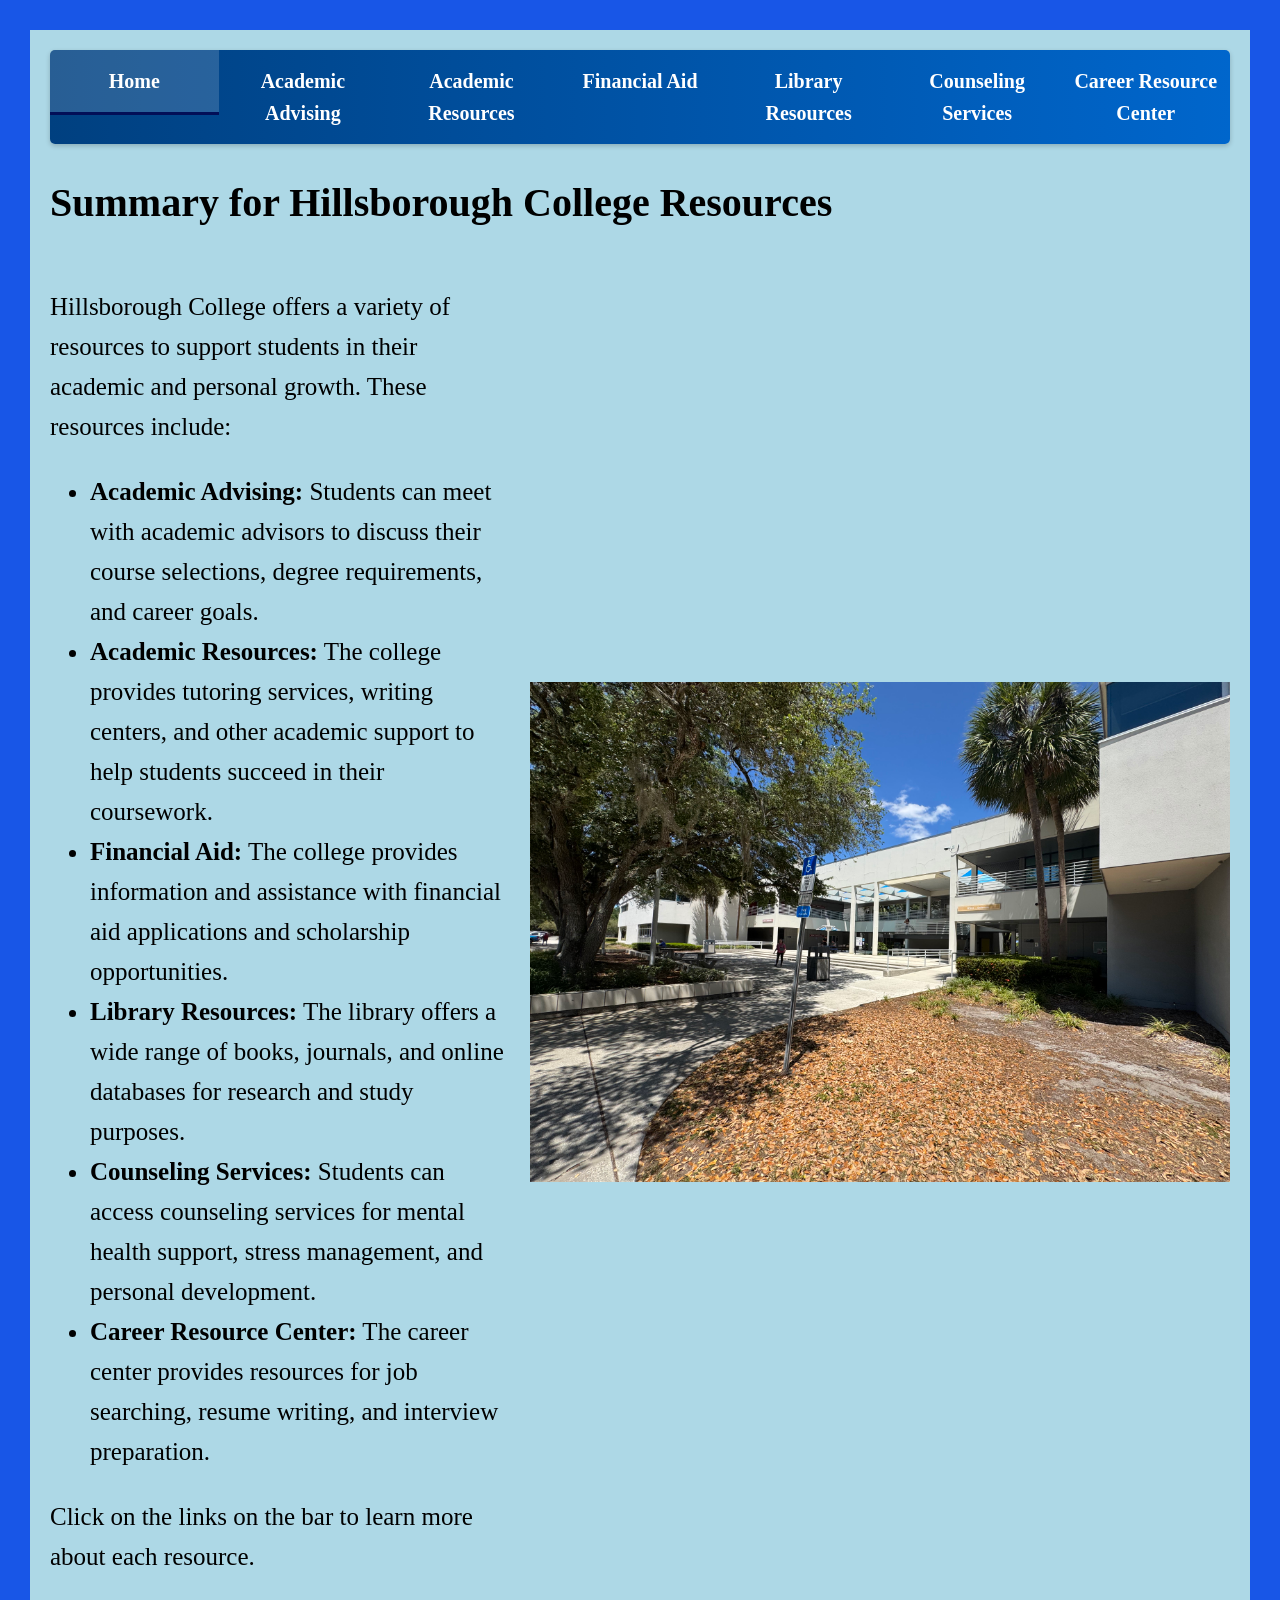
<file: Possible-website/Main/index.html>
<!DOCTYPE html>
<html>
<head>
    <title>Summary for Hillsborough college resources</title>
    <link rel="stylesheet" type="text/css" href="styles.css">
    <meta name="viewport" content="width=device-width, initial-scale=1.0">
    <meta charset="UTF-8">
</head>
<body>
    <nav>
        <ul>
            <li><a href="index.html" class="active">Home</a></li>
            <li><a href="Sub-Pages/academic-advising.html">Academic Advising</a></li>
            <li><a href="Sub-Pages/academic-resources.html">Academic Resources</a></li>
            <li><a href="Sub-Pages/financial-aid.html">Financial Aid</a></li>
            <li><a href="Sub-Pages/library-resources.html">Library Resources</a></li>
            <li><a href="Sub-Pages/counseling-services.html">Counseling Services</a></li>
            <li><a href="Sub-Pages/career-resource.html">Career Resource Center</a></li>
        </ul>
    </nav>
    <h1>Summary for Hillsborough College Resources</h1>
    <div style="display: flex; align-items: center; gap: 20px; font-size: 25px;">
        <div style="flex: 1;">
            <p>Hillsborough College offers a variety of resources to support students in their academic and personal growth. These resources include:</p>
            <ul style="font-size:25px">
                <li><strong>Academic Advising:</strong> Students can meet with academic advisors to discuss their course selections, degree requirements, and career goals.</li>
                <li><strong>Academic Resources:</strong> The college provides tutoring services, writing centers, and other academic support to help students succeed in their coursework.</li>
                <li><strong>Financial Aid:</strong> The college provides information and assistance with financial aid applications and scholarship opportunities.</li>
                <li><strong>Library Resources:</strong> The library offers a wide range of books, journals, and online databases for research and study purposes.</li>
                <li><strong>Counseling Services:</strong> Students can access counseling services for mental health support, stress management, and personal development.</li>
                <li><strong>Career Resource Center:</strong> The career center provides resources for job searching, resume writing, and interview preparation.</li>
            </ul>
            <p>Click on the links on the bar to learn more about each resource.</p>
        </div>
        <img src="./images/campus.jpg" alt="Image of Hillsborough College Campus" style="width: 700px; height: 500px;">
    </div>
</body>
</html>
</file>
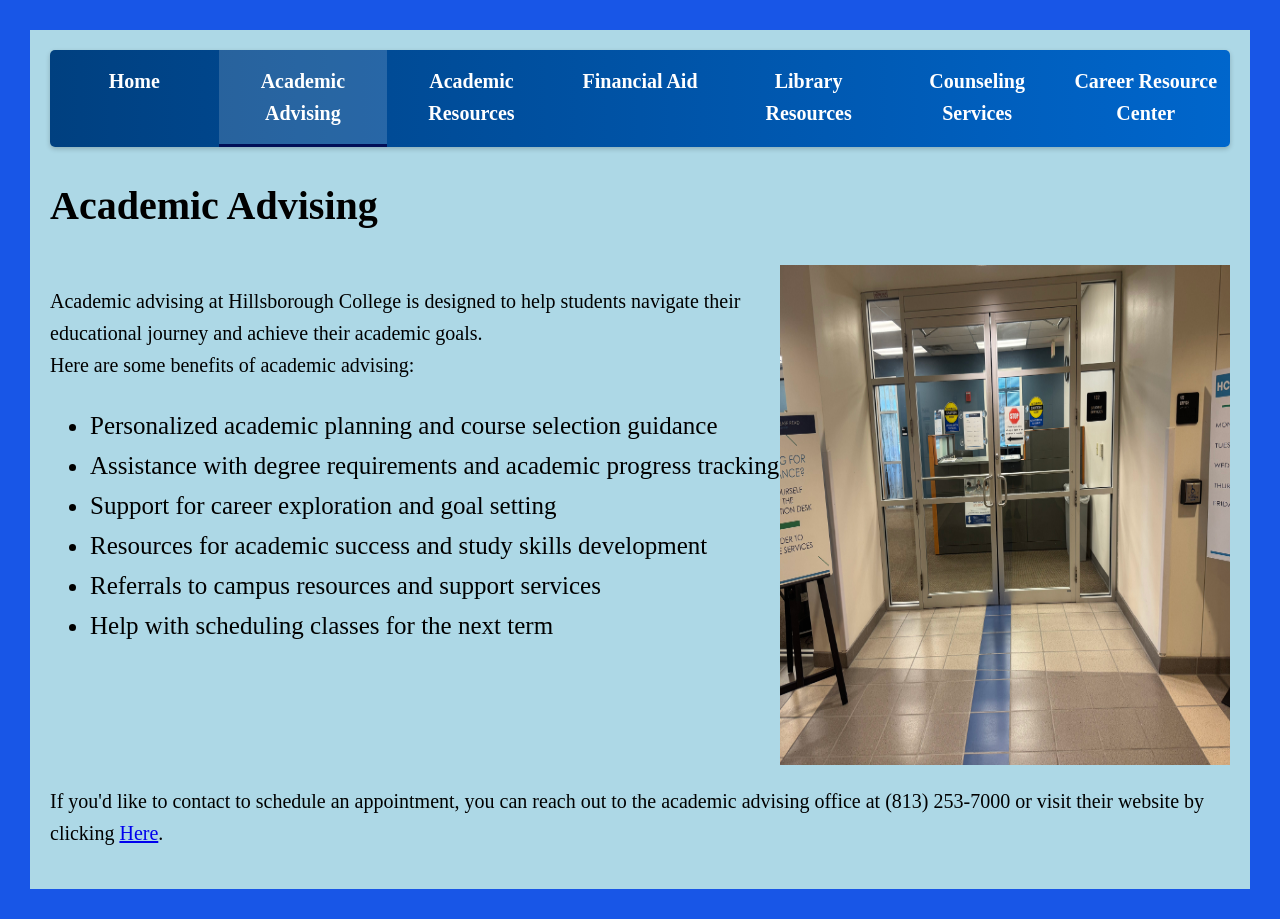
<file: Possible-website/Main/Sub-Pages/academic-advising.html>
<!DOCTYPE html>
<html>
<head>
    <title>Academic Advising</title>
    <link rel="stylesheet" type="text/css" href="../styles.css">
    <meta name="viewport" content="width=device-width, initial-scale=1.0">
    <meta charset="UTF-8">
</head>
<body>
    <nav>
        <ul>
            <li><a href="../index.html">Home</a></li>
            <li><a href="academic-advising.html" class="active">Academic Advising</a></li>
            <li><a href="academic-resources.html">Academic Resources</a></li>
            <li><a href="financial-aid.html">Financial Aid</a></li>
            <li><a href="library-resources.html">Library Resources</a></li>
            <li><a href="counseling-services.html">Counseling Services</a></li>
            <li><a href="career-resource.html">Career Resource Center</a></li>
        </ul>
    </nav>
    <h1>Academic Advising</h1>
    <div style="display: flex; align-items: flex-start;">
        <div>
            <p>Academic advising at Hillsborough College is designed to help students navigate their educational journey and achieve their academic goals.<br>
            Here are some benefits of academic advising:</p>
            <ul style ="font-size: 25px;">
                <li>Personalized academic planning and course selection guidance</li>
                <li>Assistance with degree requirements and academic progress tracking</li>
                <li>Support for career exploration and goal setting</li>
                <li>Resources for academic success and study skills development</li>
                <li>Referrals to campus resources and support services</li>
                <li>Help with scheduling classes for the next term</li>
            </ul>
        </div>
        <img src="../images/sucess.jpg" alt="Image of Academic Advising" style="width: 450px; height: 500px; margin-left: auto;">
    </div>
    <p> If you'd like to contact to schedule an appointment, you can reach out to the academic advising office at (813) 253-7000 or visit their website by clicking <a href="https://www.hcfl.edu/support-services/academic-advising" target="_blank">Here</a>.</p>
</body>
</html>
</file>
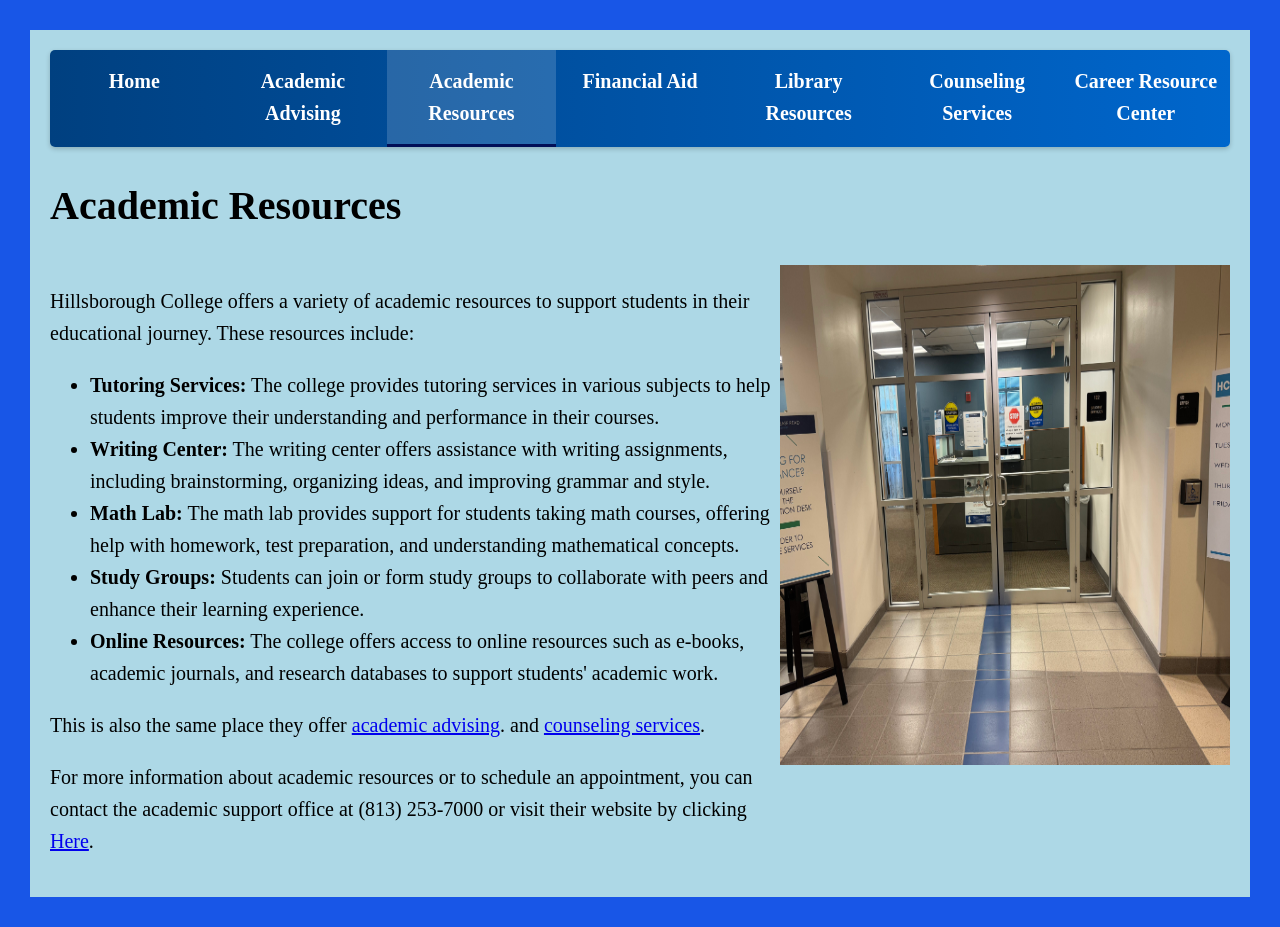
<file: Possible-website/Main/Sub-Pages/academic-resources.html>
<!DOCTYPE html>
<html>
<head>
    <title>Academic Resources</title>
    <link rel="stylesheet" type="text/css" href="../styles.css">
    <meta name="viewport" content="width=device-width, initial-scale=1.0">
    <meta charset="UTF-8">
</head>
<body>
    <nav>
        <ul>
            <li><a href="../index.html">Home</a></li>
            <li><a href="academic-advising.html">Academic Advising</a></li>
            <li><a href="academic-resources.html" class="active">Academic Resources</a></li>
            <li><a href="financial-aid.html">Financial Aid</a></li>
            <li><a href="library-resources.html">Library Resources</a></li>
            <li><a href="counseling-services.html">Counseling Services</a></li>
            <li><a href="career-resource.html">Career Resource Center</a></li>
        </ul>
    </nav>
    <h1>Academic Resources</h1>
    <div style="display: flex; align-items: flex-start;">
        <div>
    <p>Hillsborough College offers a variety of academic resources to support students in their educational journey. These resources include:</p>
    <ul>
        <li><strong>Tutoring Services:</strong> The college provides tutoring services in various subjects to help students improve their understanding and performance in their courses.</li>
        <li><strong>Writing Center:</strong> The writing center offers assistance with writing assignments, including brainstorming, organizing ideas, and improving grammar and style.</li>
        <li><strong>Math Lab:</strong> The math lab provides support for students taking math courses, offering help with homework, test preparation, and understanding mathematical concepts.</li>
        <li><strong>Study Groups:</strong> Students can join or form study groups to collaborate with peers and enhance their learning experience.</li>
        <li><strong>Online Resources:</strong> The college offers access to online resources such as e-books, academic journals, and research databases to support students' academic work.</li>
    </ul>
    <p>This is also the same place they offer <a href="academic-advising.html"> academic advising</a>. and <a href="counseling-services.html">counseling services</a>.</p>
    <p>For more information about academic resources or to schedule an appointment, you can contact the academic support office at (813) 253-7000 or visit their website by clicking <a href="https://www.hcfl.edu/student-services/academic-success-centers" target="_blank">Here</a>.</p>
        </div>
        <img src="../images/sucess.jpg" alt="Image of Academic Resources" style="width: 450px; height: 500px; margin-left: auto;">
    </div>
</body>
</html>
</file>
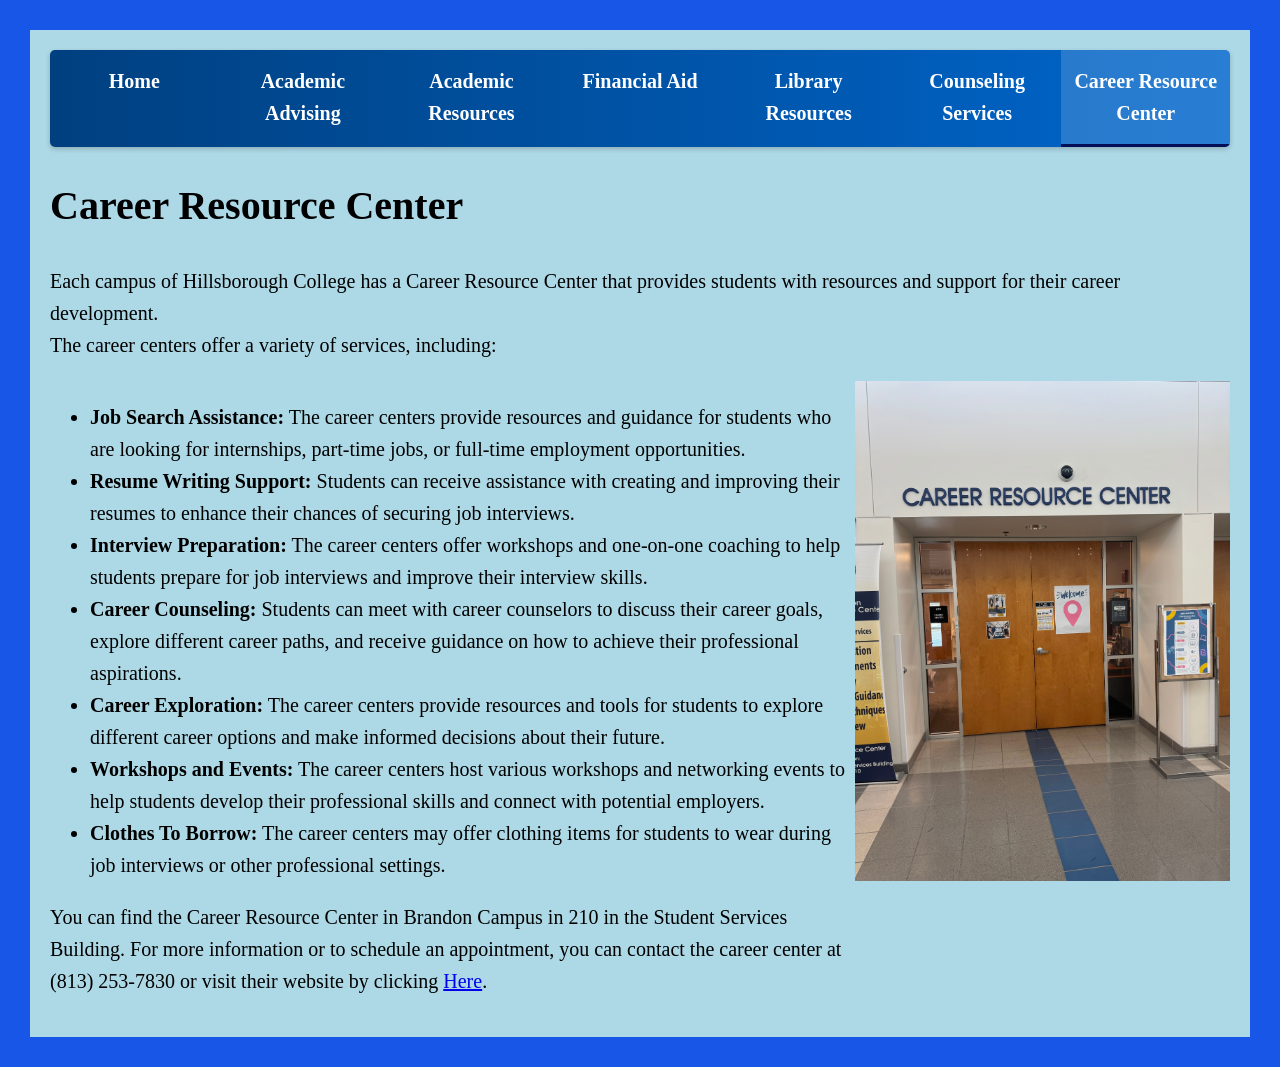
<file: Possible-website/Main/Sub-Pages/career-resource.html>
<!DOCTYPE html>
<html>
<head>
    <title>Career Resource Center</title>
    <link rel="stylesheet" type="text/css" href="../styles.css">
    <meta name="viewport" content="width=device-width, initial-scale=1.0">
    <meta charset="UTF-8">
</head>
<body>
    <nav>
        <ul>
            <li><a href="../index.html">Home</a></li>
            <li><a href="academic-advising.html">Academic Advising</a></li>
            <li><a href="academic-resources.html">Academic Resources</a></li>
            <li><a href="financial-aid.html">Financial Aid</a></li>
            <li><a href="library-resources.html">Library Resources</a></li>
            <li><a href="counseling-services.html">Counseling Services</a></li>
            <li><a href="career-resource.html" class="active">Career Resource Center</a></li>
        </ul>
    </nav>
    <h1>Career Resource Center</h1>
    <p>Each campus of Hillsborough College has a Career Resource Center that provides students with resources and support for their career development.<br> The career centers offer a variety of services, including:</p>
    <div style="display: flex; align-items: flex-start;">
        <div>
            <ul>
                <li><strong>Job Search Assistance:</strong> The career centers provide resources and guidance for students who are looking for internships, part-time jobs, or full-time employment opportunities.</li>
                <li><strong>Resume Writing Support:</strong> Students can receive assistance with creating and improving their resumes to enhance their chances of securing job interviews.</li>
                <li><strong>Interview Preparation:</strong> The career centers offer workshops and one-on-one coaching to help students prepare for job interviews and improve their interview skills.</li>
                <li><strong>Career Counseling:</strong> Students can meet with career counselors to discuss their career goals, explore different career paths, and receive guidance on how to achieve their professional aspirations.</li>
                <li><strong>Career Exploration:</strong> The career centers provide resources and tools for students to explore different career options and make informed decisions about their future.</li>
                <li><strong>Workshops and Events:</strong> The career centers host various workshops and networking events to help students develop their professional skills and connect with potential employers.</li>
                <li><strong>Clothes To Borrow:</strong> The career centers may offer clothing items for students to wear during job interviews or other professional settings.</li>
            </ul>
            <p>You can find the Career Resource Center in Brandon Campus in 210 in the Student Services Building. For more information or to schedule an appointment, you can contact the career center at (813) 253-7830 or visit their website by clicking 
                <a href="https://www.hcfl.edu/support-services/career-resource-centers" target="_blank">Here</a>.</p>
        </div>
        <img src="../images/career-center.jpg" alt="Image of Career Resource Center" style="width: 400px; height: 500px; margin-left: auto;">
    </div>
</body>
</html>
</file>
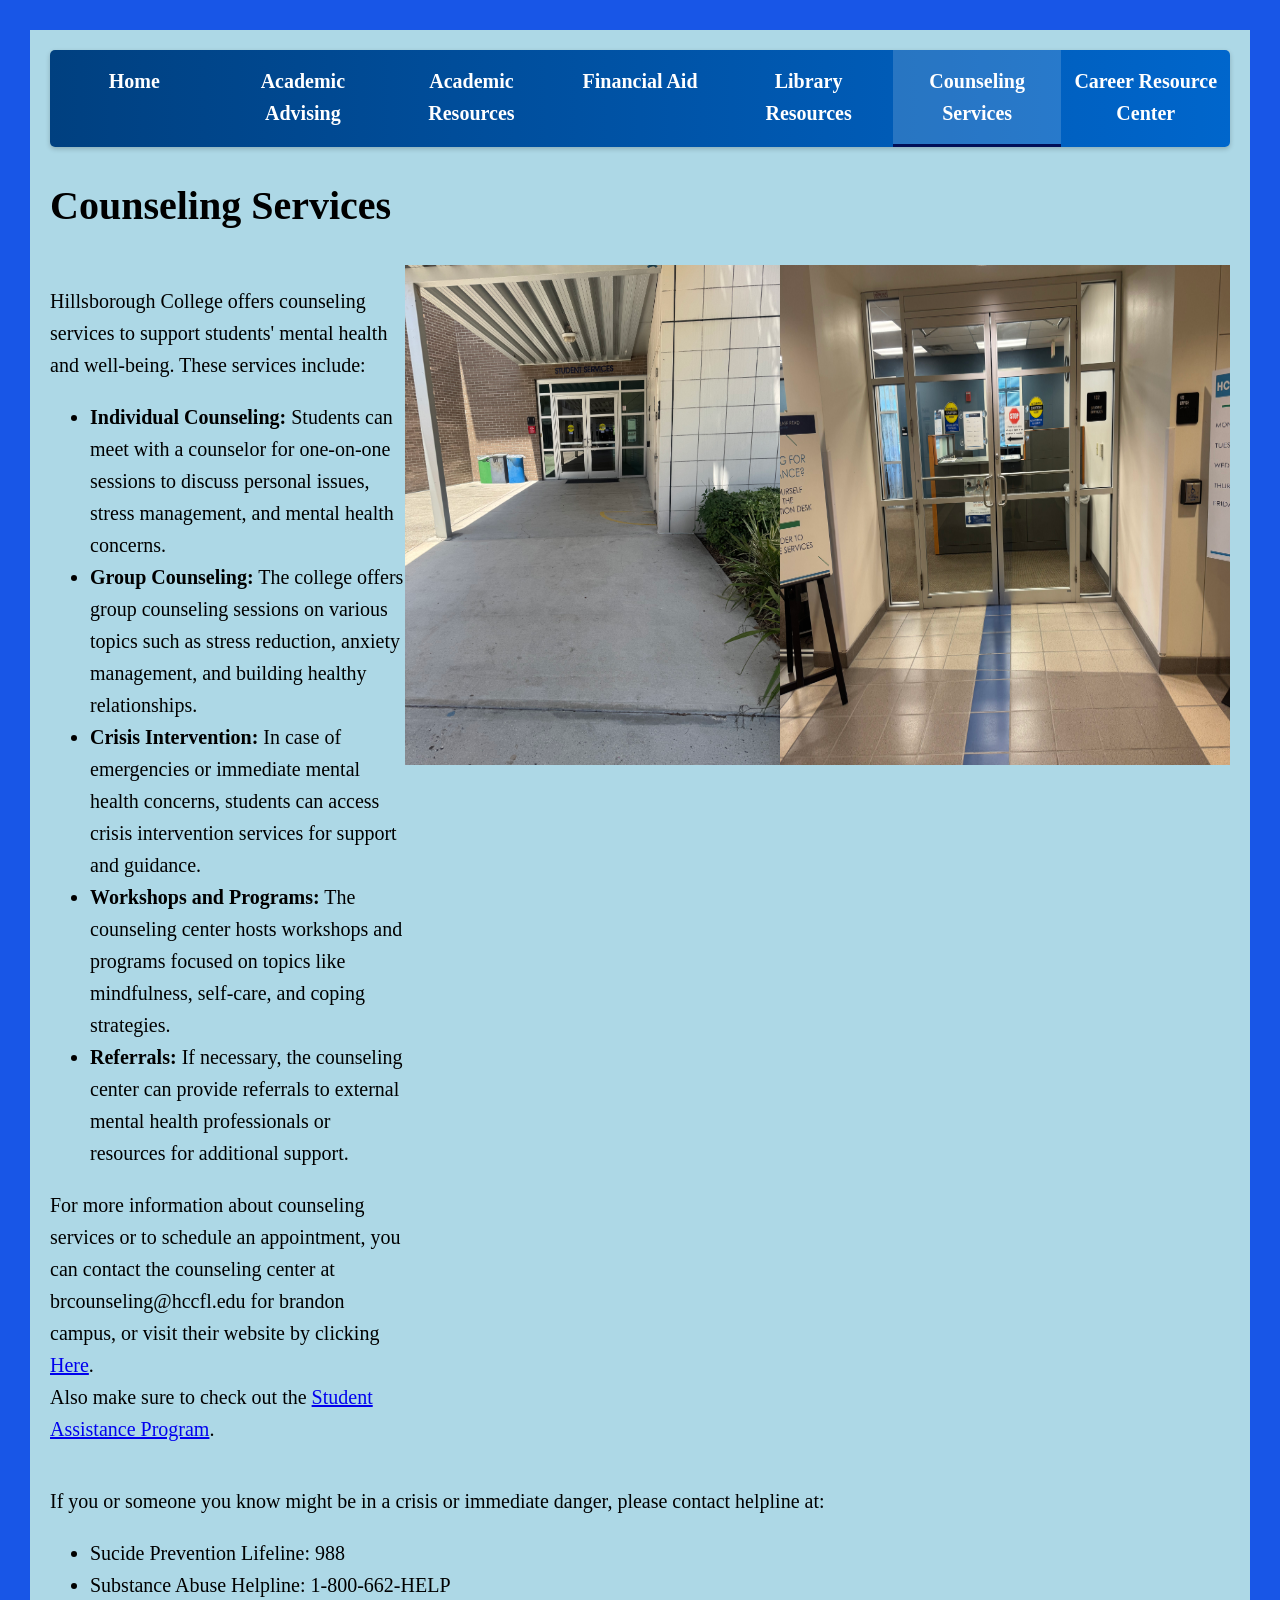
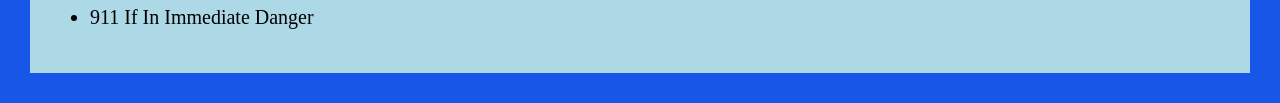
<file: Possible-website/Main/Sub-Pages/counseling-services.html>
<!DOCTYPE html>
<html>
<head>
    <title>Summary for Hillsborough college resources</title>
    <link rel="stylesheet" type="text/css" href="../styles.css">
    <meta name="viewport" content="width=device-width, initial-scale=1.0">
    <meta charset="UTF-8">
</head>
<body>
    <nav>
        <ul>
            <li><a href="../index.html">Home</a></li>
            <li><a href="academic-advising.html">Academic Advising</a></li>
            <li><a href="academic-resources.html">Academic Resources</a></li>
            <li><a href="financial-aid.html">Financial Aid</a></li>
            <li><a href="library-resources.html">Library Resources</a></li>
            <li><a href="counseling-services.html" class="active">Counseling Services</a></li>
            <li><a href="career-resource.html">Career Resource Center</a></li>
        </ul>
    </nav>
    <h1>Counseling Services</h1>
    <div style="display: flex; align-items: flex-start;">
        <div>
            <p>Hillsborough College offers counseling services to support students' mental health and well-being. These services include:</p>
            <ul>
                <li><strong>Individual Counseling:</strong> Students can meet with a counselor for one-on-one sessions to discuss personal issues, stress management, and mental health concerns.</li>
                <li><strong>Group Counseling:</strong> The college offers group counseling sessions on various topics such as stress reduction, anxiety management, and building healthy relationships.</li>
                <li><strong>Crisis Intervention:</strong> In case of emergencies or immediate mental health concerns, students can access crisis intervention services for support and guidance.</li>
                <li><strong>Workshops and Programs:</strong> The counseling center hosts workshops and programs focused on topics like mindfulness, self-care, and coping strategies.</li>
                <li><strong>Referrals:</strong> If necessary, the counseling center can provide referrals to external mental health professionals or resources for additional support.</li>
            </ul>
            <p>For more information about counseling services or to schedule an appointment, you can contact the counseling center at brcounseling@hccfl.edu for brandon campus, or visit their website by clicking 
                <a href="https://www.hcfl.edu/student-services/counseling/counselors" target="_blank">Here</a>. <br>
            Also make sure to check out the <a href="https://www.hcfl.edu/student-services/student-assistance-program" target="_blank">Student Assistance Program</a>.</p>
        </div>
        <img src="../images/student.jpg" alt="Image of Student" style="width: 450px; height: 500px; margin-left: auto;">
        <img src="../images/sucess.jpg" alt="Image of Counseling Services" style="width: 450px; height: 500px; margin-left: auto;">

    </div>
    <p>If you or someone you know might be in a crisis or immediate danger, please contact helpline at:
        <ul>
            <li>Sucide Prevention Lifeline: 988</li>
            <li>Substance Abuse Helpline: 1-800-662-HELP</li>
            <li>911 If In Immediate Danger</li>
        </ul>
    </p>
</body>
</html>
</file>
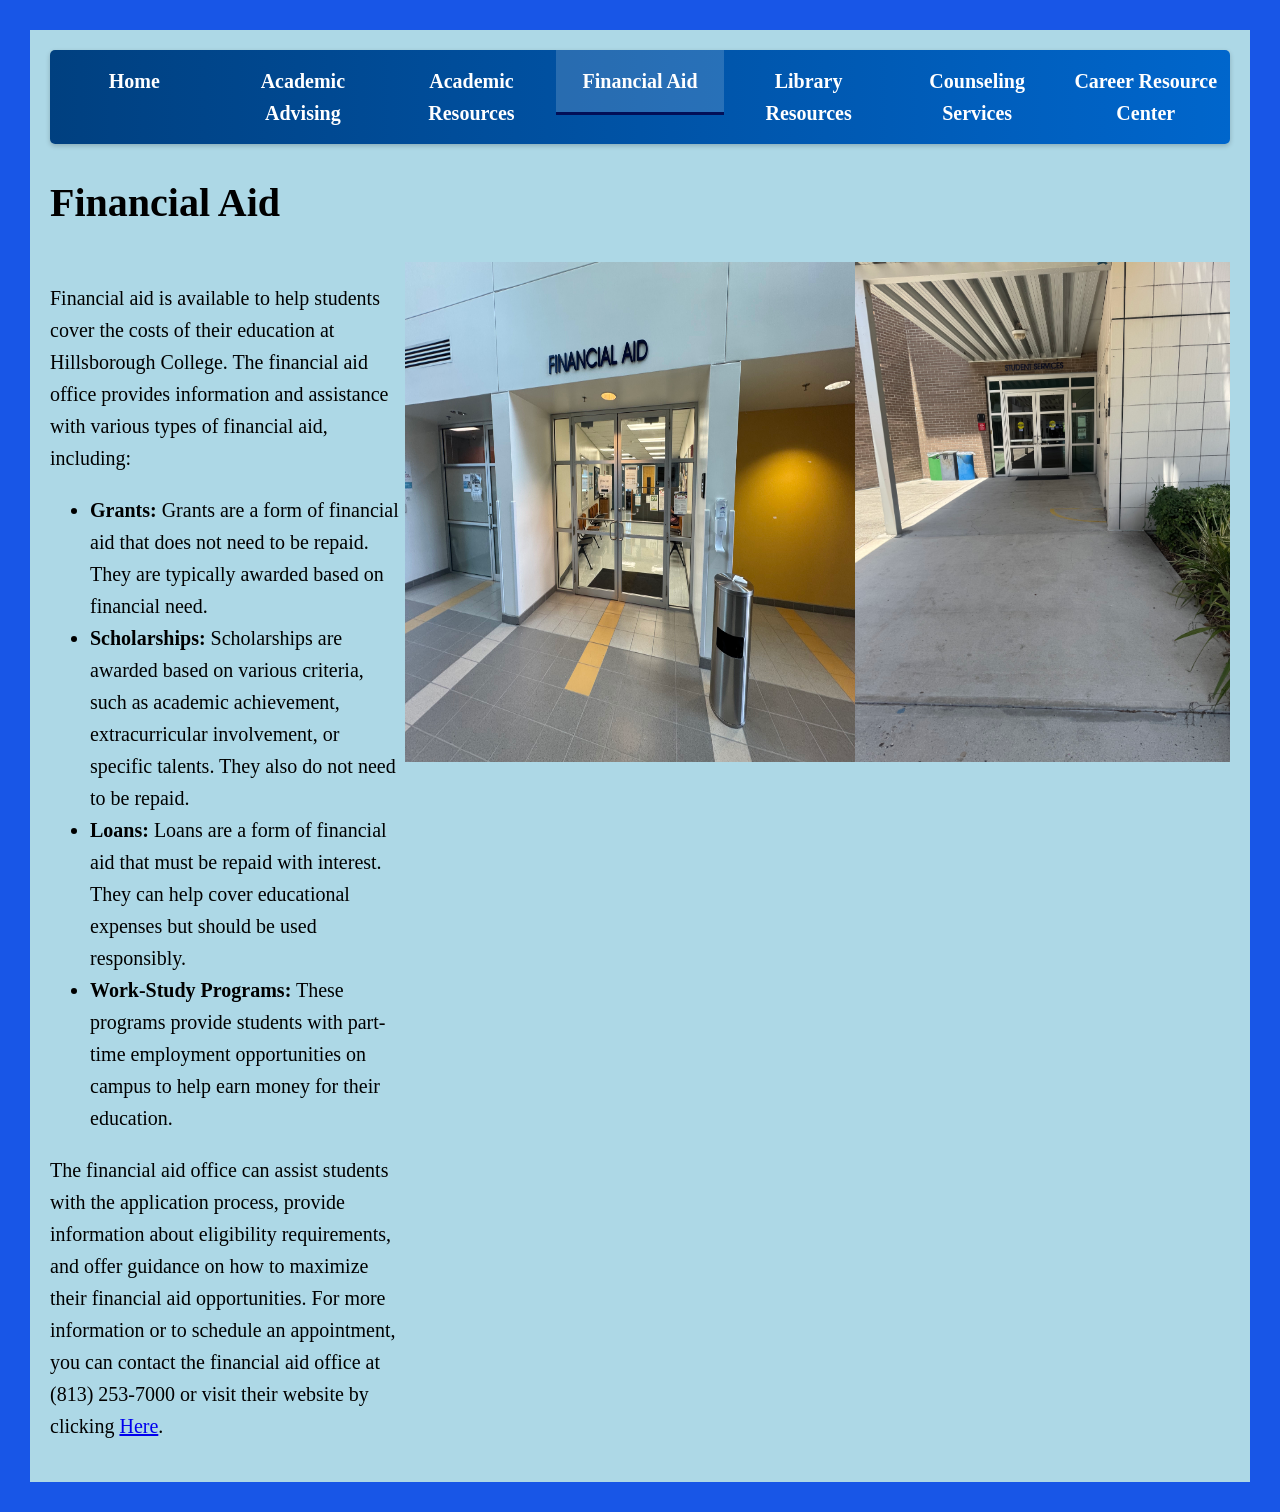
<file: Possible-website/Main/Sub-Pages/financial-aid.html>
<!DOCTYPE html>
<html>
<head>
    <title>Career Resource Center</title>
    <link rel="stylesheet" type="text/css" href="../styles.css">
    <meta name="viewport" content="width=device-width, initial-scale=1.0">
    <meta charset="UTF-8">
</head>
<body>
    <nav>
        <ul>
            <li><a href="../index.html">Home</a></li>
            <li><a href="academic-advising.html">Academic Advising</a></li>
            <li><a href="academic-resources.html">Academic Resources</a></li>
            <li><a href="financial-aid.html" class="active">Financial Aid</a></li>
            <li><a href="library-resources.html">Library Resources</a></li>
            <li><a href="counseling-services.html">Counseling Services</a></li>
            <li><a href="career-resource.html">Career Resource Center</a></li>
        </ul>
    </nav>
    <h1>Financial Aid</h1>
    <div style="display: flex; align-items: flex-start;">
        <div>
            <p>Financial aid is available to help students cover the costs of their education at Hillsborough College. The financial aid office provides information and assistance with various types of financial aid, including:</p>
            <ul>
                <li><strong>Grants:</strong> Grants are a form of financial aid that does not need to be repaid. They are typically awarded based on financial need.</li>
                <li><strong>Scholarships:</strong> Scholarships are awarded based on various criteria, such as academic achievement, extracurricular involvement, or specific talents. They also do not need to be repaid.</li>
                <li><strong>Loans:</strong> Loans are a form of financial aid that must be repaid with interest. They can help cover educational expenses but should be used responsibly.</li>
                <li><strong>Work-Study Programs:</strong> These programs provide students with part-time employment opportunities on campus to help earn money for their education.</li>
            </ul>
            <p>The financial aid office can assist students with the application process, provide information about eligibility requirements, and offer guidance on how to maximize their financial aid opportunities.
                 For more information or to schedule an appointment, you can contact the financial aid office at (813) 253-7000 or visit their website by clicking <a href="https://www.hcfl.edu/paying-college/financial-aid" target="_blank">Here</a>.</p>
        </div>
        <img src="../images/financial-aid.jpg" alt="Image of Financial Aid" style="width: 450px; height: 500px; margin-left: auto;">
        <img src ="../images/student.jpg" alt="Image of student services building" style="width: 450px; height: 500px; margin-left: auto;">
    </div> 
</body>
</html>
</file>
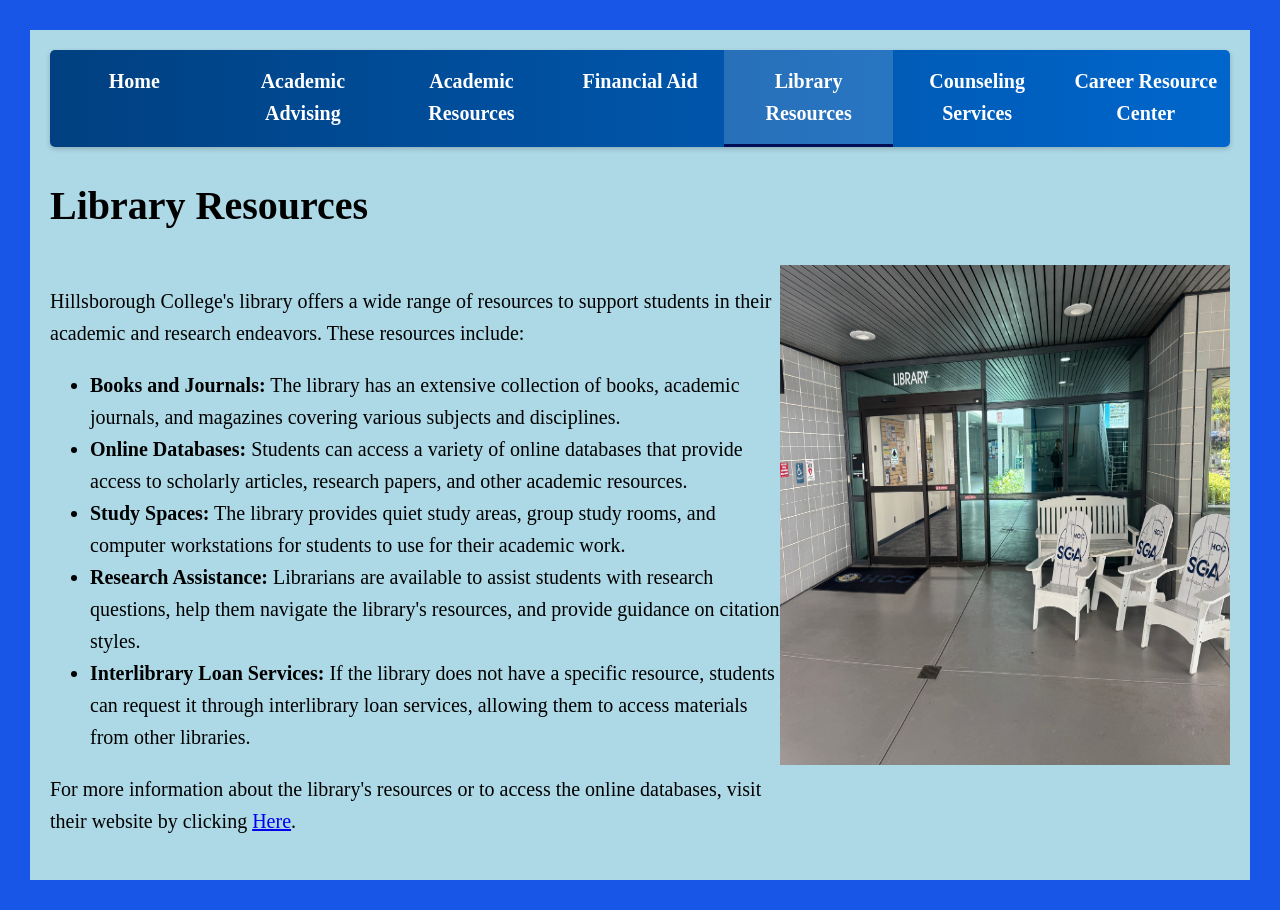
<file: Possible-website/Main/Sub-Pages/library-resources.html>
<!DOCTYPE html>
<html>
<head>
    <title>Career Resource Center</title>
    <link rel="stylesheet" type="text/css" href="../styles.css">
    <meta name="viewport" content="width=device-width, initial-scale=1.0">
    <meta charset="UTF-8">
</head>
<body>
    <nav>
        <ul>
            <li><a href="../index.html">Home</a></li>
            <li><a href="academic-advising.html">Academic Advising</a></li>
            <li><a href="academic-resources.html">Academic Resources</a></li>
            <li><a href="financial-aid.html">Financial Aid</a></li>
            <li><a href="library-resources.html" class="active">Library Resources</a></li>
            <li><a href="counseling-services.html">Counseling Services</a></li>
            <li><a href="career-resource.html">Career Resource Center</a></li>
        </ul>
    </nav>
    <h1>Library Resources</h1>
    <div style="display: flex; align-items: flex-start;">  
        <div>
            <p>Hillsborough College's library offers a wide range of resources to support students in their academic and research endeavors. These resources include:</p>
            <ul>
                <li><strong>Books and Journals:</strong> The library has an extensive collection of books, academic journals, and magazines covering various subjects and disciplines.</li>
                <li><strong>Online Databases:</strong> Students can access a variety of online databases that provide access to scholarly articles, research papers, and other academic resources.</li>
                <li><strong>Study Spaces:</strong> The library provides quiet study areas, group study rooms, and computer workstations for students to use for their academic work.</li>
                <li><strong>Research Assistance:</strong> Librarians are available to assist students with research questions, help them navigate the library's resources, and provide guidance on citation styles.</li>
                <li><strong>Interlibrary Loan Services:</strong> If the library does not have a specific resource, students can request it through interlibrary loan services, allowing them to access materials from other libraries.</li>
            </ul>
            <p>For more information about the library's resources or to access the online databases, visit their website by clicking <a href="https://www.hcfl.edu/support-services/libraries" target="_blank">Here</a>.</p>
        </div>
        <img src="../images/library.jpg" alt="Image of Library Resources" style="width: 450px; height: 500px; margin-left: auto;">
</file>
<file: Possible-website/Main/styles.css>
html {
    scroll-behavior: smooth;
    background-color: rgb(24, 86, 231);
}

@keyframes pageTransition {
    from { opacity: 0; transform: translateY(10px); }
    to { opacity: 1; transform: translateY(0); }
}

body {
    font-family : 'Times New Roman', Times, serif;
    margin :30px;
    padding: 20px;
    background-color: lightblue;
    font-size: 20px;
    min-height: 90vh;
    animation: pageTransition 0.5s ease-out;
    line-height: 1.6;
}

nav {
    background: linear-gradient(to right, #004080, #0066cc);
    overflow: hidden;
    box-shadow: 0 2px 5px rgba(0,0,0,0.2);
    border-radius: 5px;
    margin-bottom: 20px;
}

nav ul {
    list-style-type: none;
    margin: 0;
    padding: 0;
    display: flex;
    justify-content: center;
}

nav li {
    flex: 1;
}

nav a {
    display: block;
    color: white;
    text-align: center;
    padding: 15px 10px;
    text-decoration: none;
    font-weight: bold;
    transition: background-color 0.3s ease, color 0.3s ease;
}

nav a.active {
    background-color: rgba(255, 255, 255, 0.158);
    border-bottom: 3px solid #020f57;
}

nav a:hover {
    background-color: rgba(255,255,255,0.2);
    color: #fff;
}

/* Mobile Responsive Styles for iPhone */
@media screen and (max-width: 768px) {
    body {
        margin: 10px;
        padding: 10px;
        font-size: 16px;
    }
    
    h1 {
        font-size: 22px;
    }
    
    nav ul {
        flex-direction: column;
    }
    
    nav li {
        width: 100%;
    }
    
    nav a {
        padding: 12px 10px;
        font-size: 14px;
    }
    
    /* Fix image sizing on mobile */
    img {
        max-width: 100%;
        height: auto;
    }
    
    /* Fix flex containers on mobile */
    div[style*="display: flex"] {
        flex-direction: column !important;
    }
    
    ul {
        font-size: 16px !important;
        padding-left: 20px;
    }
}
</file>
